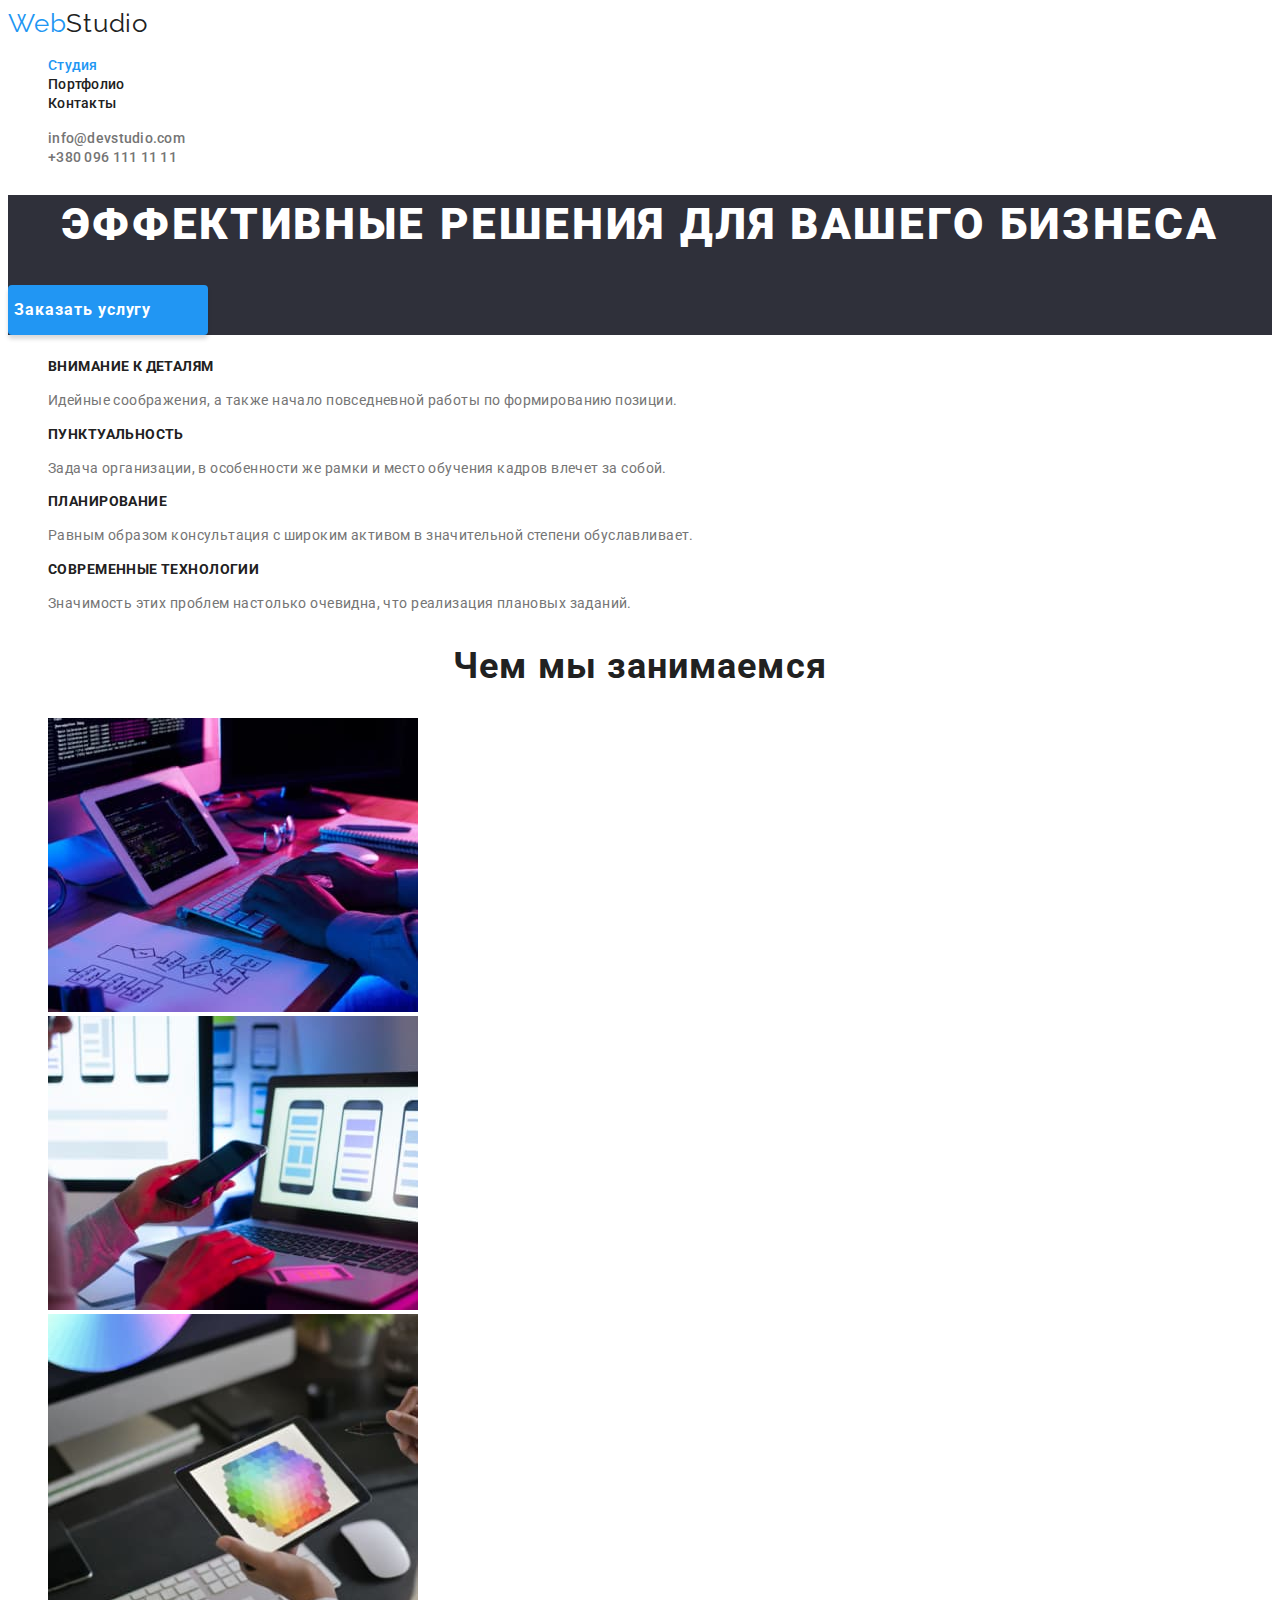
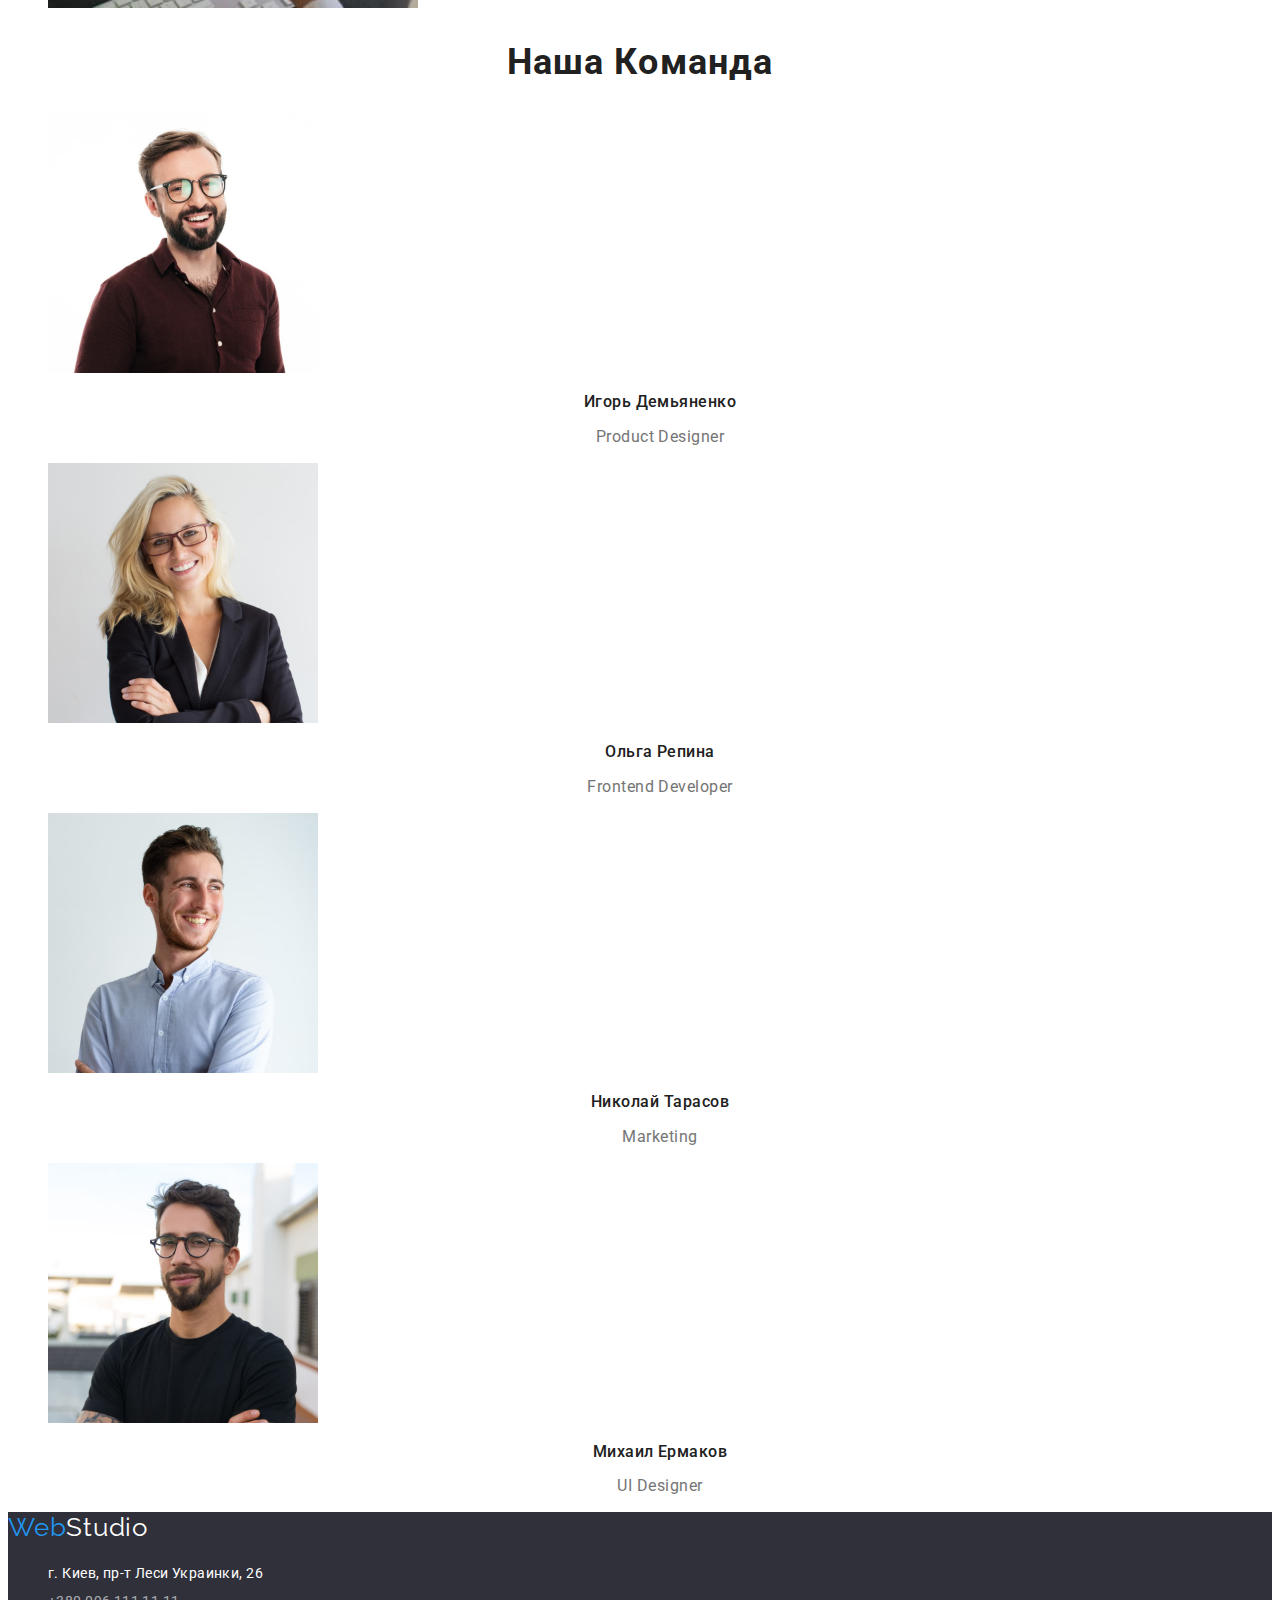
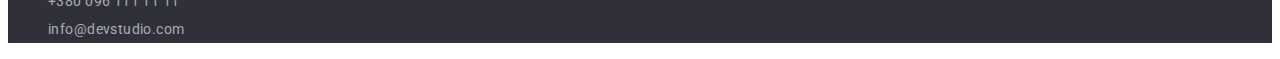
<file: index.html>
<!DOCTYPE html>
<html lang="en">
<head>
  <meta charset="UTF-8">
  <meta http-equiv="X-UA-Compatible" content="IE=edge">
  <meta name="viewport" content="width=device-width, initial-scale=1.0">
  <title>Студія</title>
  <link href="https://fonts.googleapis.com/css2?family=Raleway:wght@700&family=Roboto:wght@400;500;700;900&display=swap" rel="stylesheet">
  <link rel="stylesheet" href="css/styles.css">
</head>
<body>
  <header>
    <!--logo-->
    <nav>
    <a href="index.html" class="logo"><span class="blue">Web</span><span class="logo">Studio</span></a>
      <ul class="dot-hide">
        <li><a href="index.html" class="navigation blue">Студия</a></li>
        <li><a href="portfolio.html" class="navigation">Портфолио</a></li>
        <li><a href="/" class="navigation">Контакты</a></li>
      </ul>
    </nav>
    <!--telephone mail sec.-->
    <ul class="dot-hide">
      <li>
        <a href="mailto:info@devstudio.com" class="navigation gray">info@devstudio.com</a>
      </li>
      <li>
        <a href="tel:+3800961111111" class="navigation gray">+380 096 111 11 11</a>
      </li>
    </ul>
  </header>
  <main>
    <!--big sec.-->
    <section class="backgroundblk">
      <h1 class="main-statement white">эффективные решения для вашего бизнеса</h1>
      <button type="button" class="large-button-text large-button">Заказать услугу</button>
    </section>
    <!--articles about comp.-->
    <section>
      <h2>
        <ul class="dot-hide articles-header articles-paragraph">
          <li>
            <h3>внимание к деталям</h3>
            <p>Идейные соображения, а также начало повседневной работы по формированию позиции.</p>
          </li>
          <li>
            <h3>пунктуальность</h3>
            <p>Задача организации, в особенности же рамки и место обучения кадров влечет за собой.</p>
          </li>
          <li>
            <h3>планирование</h3>
            <p>Равным образом консультация с широким активом в значительной степени обуславливает.</p>
          </li>
          <li>
            <h3>современные технологии</h3>
            <p>Значимость этих проблем настолько очевидна, что реализация плановых заданий.</p>
          </li>
        </ul>
      </h2>
    </section>
    <!--images-->
    <section>
      <h2 class="header2wwd">Чем мы занимаемся</h2>
      <ul class="dot-hide">
        <li><img src="images/hero/box1.jpg" alt="Рабочее место" width="370px" height="294px"></li>
        <li><img src="images/hero/box2.jpg" alt="Работа над дизайном" width="370px" height="294px"></li>
        <li><img src="images/hero/box3.jpg" alt="Выбор цвета" width="370px" height="294px"></li>
      </ul>
    </section>
    <!--comand sec.-->
    <section>
      <h2 class="header2oc">Наша Команда</h2>
      <ul class="dot-hide team-name job-position">
        <li>
          <img src="images/team/img1.jpg" alt="Игорь Демьяненко" width="270px" height="260">
          <h3>Игорь Демьяненко</h3>
          <p>Product Designer</p>
        </li>
        <li>
          <img src="images/team/img2.jpg" alt="Ольга Репина" width="270px" height="260">
          <h3>Ольга Репина</h3>
          <p>Frontend Developer</p>
        </li>
        <li>
        <img src="images/team/img3.jpg" alt="Николай Тарасов" width="270px" height="260">
        <h3>Николай Тарасов</h3>
        <p>Marketing</p>
        </li>
        <li>
          <img src="images/team/img4.jpg" alt="Михаил Ермаков" width="270px" height="260">
          <h3>Михаил Ермаков</h3>
          <p>UI Designer</p>
        </li>
      </ul>
    </section>
  </main>
  <footer class="backgroundblk">
    <a href="index.html" class="logo"><span class="blue">Web</span><span class="logo white">Studio</span></a>
    <address class="font-style-none">
    <ul class="dot-hide">
      <li>
        <a href="https://www.google.com/maps/search/%D0%BC%D1%96%D1%81%D1%82%D0%BE+%D0%BA%D0%B8%D1%97%D0%B2+%D0%BF%D1%80%D0%BE%D1%81%D0%BF%D0%B5%D0%BA%D1%82+%D0%BB%D0%B5%D1%81%D1%96+%D1%83%D0%BA%D1%80%D0%B0%D1%97%D0%BD%D0%BA%D0%B8+%D0%B1%D1%83%D0%B4%D0%B8%D0%BD%D0%BE%D0%BA+26/@50.4267002,30.536354,17z/data=!3m1!4b1" class="footer-adress">г. Киев, пр-т Леси Украинки, 26</a>
      </li>
      <li>
        <a href="tel:+3800961111111" class="footer-nav">+380 096 111 11 11</a>
      </li>
      <li>
        <a href="mailto:info@devstudio.com" class="footer-nav">info@devstudio.com</a>
      </li>
    </ul>
    </address>
  </footer>
</body>
</html>
</file>
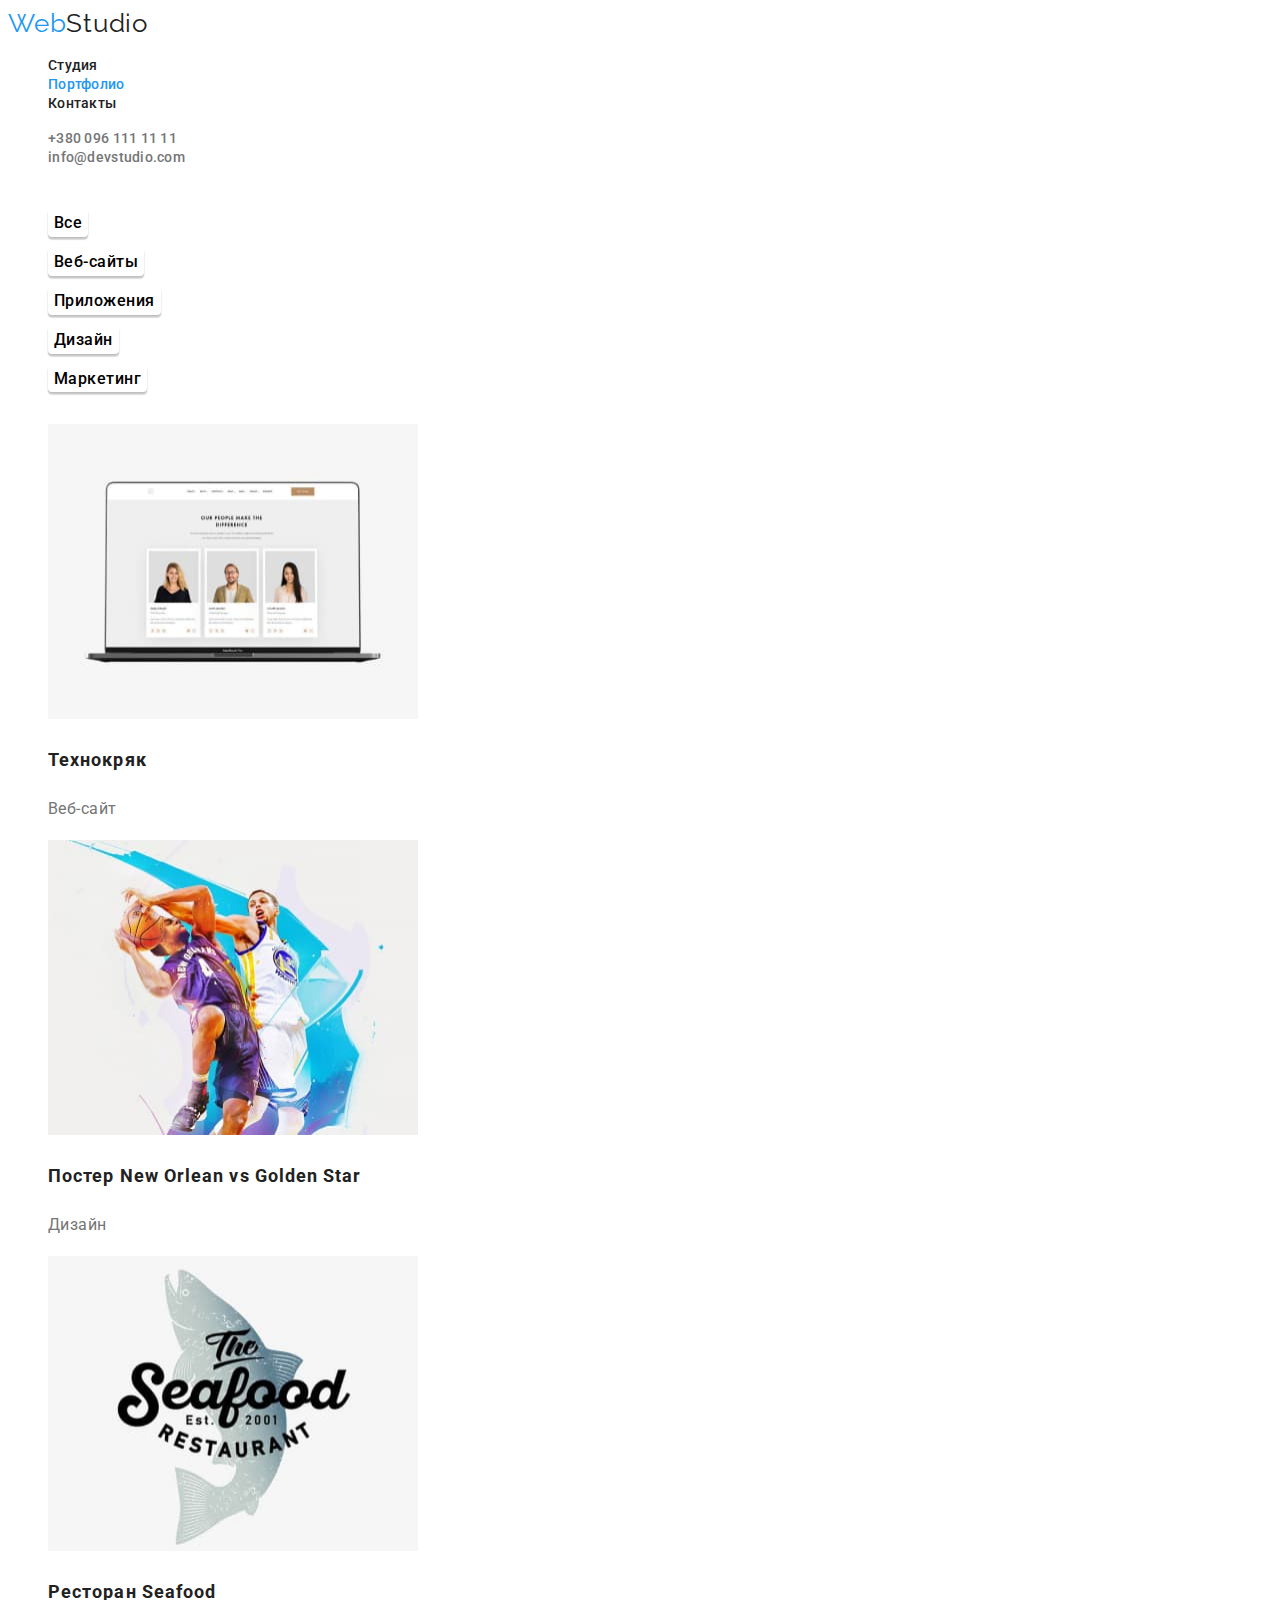
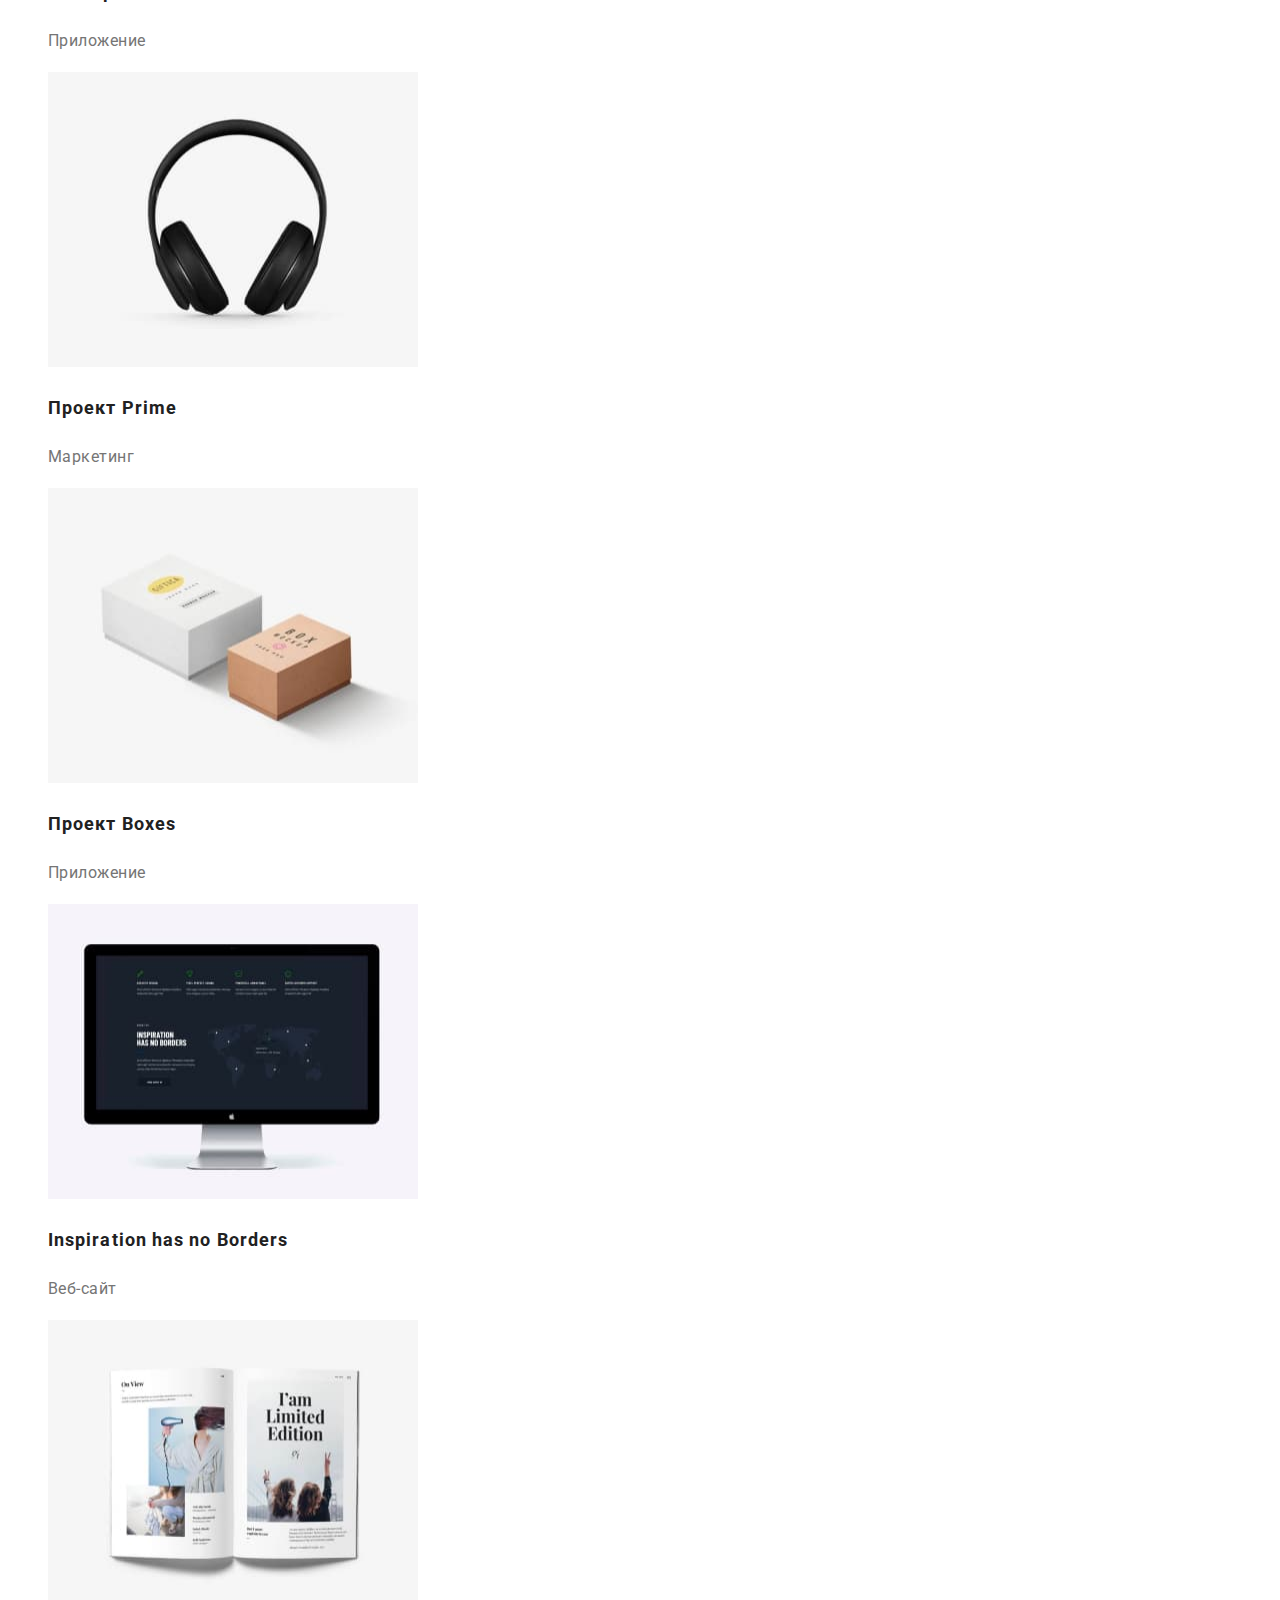
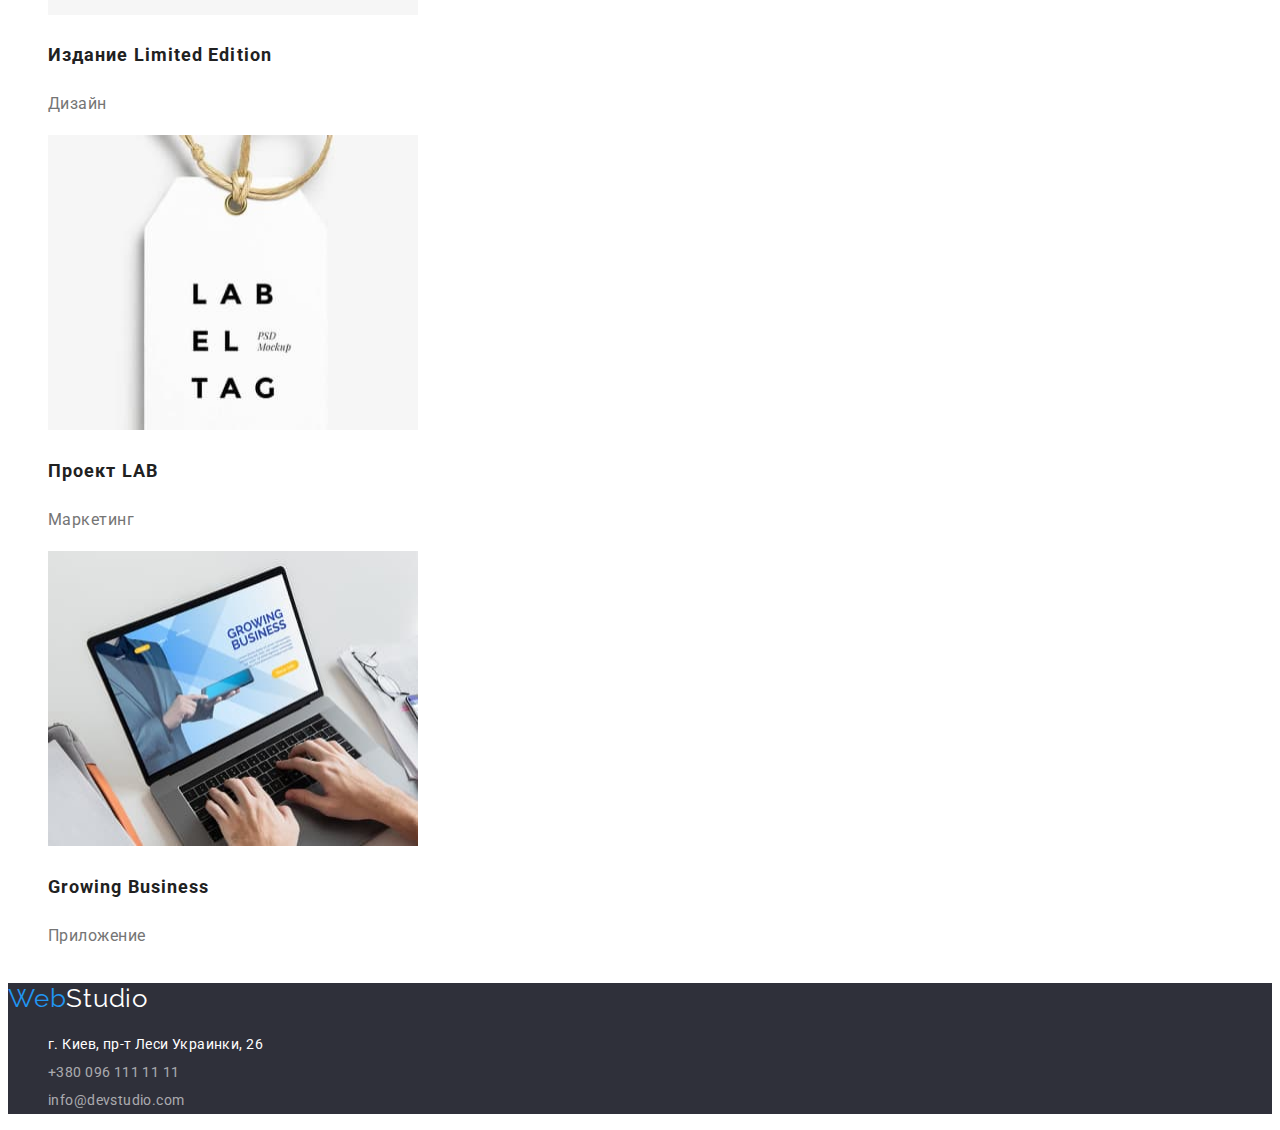
<file: portfolio.html>
<!DOCTYPE html>
<html lang="en">
<head>
    <meta charset="UTF-8">
    <meta http-equiv="X-UA-Compatible" content="IE=edge">
    <meta name="viewport" content="width=device-width, initial-scale=1.0">
    <title>Portfolio</title>
    <link href="https://fonts.googleapis.com/css2?family=Raleway:wght@700&family=Roboto:wght@400;500;700;900&display=swap" rel="stylesheet">
    <link rel="stylesheet" href="css/styles.css">
</head>
<body>
    <header>
        <!--logo-->
        <nav>
        <a href="index.html" class="logo"><span class="blue">Web</span><span class="logo">Studio</span></a>
          <ul class="dot-hide">
            <li><a href="index.html" class="navigation">Студия</a></li>
            <li><a href="portfolio.html" class="navigation blue">Портфолио</a></li>
            <li><a href="/" class="navigation">Контакты</a></li>
          </ul>
        </nav>
        <!--telephone mail sec.-->
        <ul class="dot-hide">
          <li>
            <a href="tel:+3800961111111" class="navigation gray">+380 096 111 11 11</a>
          </li>
          <li>
            <a href="mailto:info@devstudio.com" class="navigation gray">info@devstudio.com</a>
          </li>
        </ul>
      </header>
    <main>
        <!--button sec.-->
        <section>
          <h1>
                <ul class="dot-hide small-button-text small-button">
                    <li><button type="button">Все</button></li>
                    <li><button type="button">Веб-сайты</button></li>
                    <li><button type="button">Приложения</button></li>
                    <li><button type="button">Дизайн</button></li>
                    <li><button type="button">Маркетинг</button></li>
                </ul>
            <!--product sec.-->
          <ul class="dot-hide product-header product-parafraph">
            <li>
              <img src="images/shop_block/img5.jpg" alt="Дизайн Технокряк" width="370px" height="295">
              <h2>Технокряк</h2>
              <p>Веб-сайт</p>
            </li>
            <li>
                <img src="images/shop_block/img6.jpg" alt="Постер дизайна" width="370px" height="295">
                <h2>Постер New Orlean vs Golden Star</h2>
                <p>Дизайн</p>
              </li>
              <li>
                <img src="images/shop_block/img7.jpg" alt="Псотер ресторана" width="370px" height="295">
                <h2>Ресторан Seafood</h2>
                <p>Приложение</p>
              </li>
              <li>
                <img src="images/shop_block/img8.jpg" alt="Наушники" width="370px" height="295">
                <h2>Проект Prime</h2>
                <p>Маркетинг</p>
              </li>
              <li>
                <img src="images/shop_block/img9.jpg" alt="Внешний вид боксов" width="370px" height="295">
                <h2>Проект Boxes</h2>
                <p>Приложение</p>
              </li>
              <li>
                <img src="images/shop_block/img10.jpg" alt="Дизайн Inspiration has no Borders" width="370px" height="295">
                <h2>Inspiration has no Borders</h2>
                <p>Веб-сайт</p>
              </li>
              <li>
                <img src="images/img11.jpg" alt="Журнал I'am Limited Edition" width="370px" height="295">
                <h2>Издание Limited Edition</h2>
                <p>Дизайн</p>
              </li>
              <li>
                <img src="images/shop_block/img12.jpg" alt="Лейбл Lab" width="370px" height="295">
                <h2>Проект LAB</h2>
                <p>Маркетинг</p>
              </li>
              <li>
                <img src="images/shop_block/img13.jpg" alt="Дизайн Growing Business" width="370px" height="295">
                <h2>Growing Business</h2>
                <p>Приложение</p>
              </li>
          </ul>
        </h1>
        </section>
    </main>
    <footer class="backgroundblk">
      <a href="index.html" class="logo"><span class="blue">Web</span><span class="logo white">Studio</span></a>
        <address class="font-style-none">
        <ul class="dot-hide">
          <li>
            <a href="https://www.google.com/maps/search/%D0%BC%D1%96%D1%81%D1%82%D0%BE+%D0%BA%D0%B8%D1%97%D0%B2+%D0%BF%D1%80%D0%BE%D1%81%D0%BF%D0%B5%D0%BA%D1%82+%D0%BB%D0%B5%D1%81%D1%96+%D1%83%D0%BA%D1%80%D0%B0%D1%97%D0%BD%D0%BA%D0%B8+%D0%B1%D1%83%D0%B4%D0%B8%D0%BD%D0%BE%D0%BA+26/@50.4267002,30.536354,17z/data=!3m1!4b1" class="footer-adress">г. Киев, пр-т Леси Украинки, 26</a>
          </li>
          <li>
            <a href="tel:+3800961111111" class="footer-nav">+380 096 111 11 11</a>
          </li>
          <li>
            <a href="mailto:info@devstudio.com" class="footer-nav">info@devstudio.com</a>
          </li>
        </ul>
        </address>
      </footer>
</body>
</html>
</file>
<file: css/styles.css>
:root{
    --brand-color-black: #212121;
    --brand-color-blue: #2196F3;
    --brand-color-gray: #757575;
    --brand-color-white: #ffffff;
    --background-color: #2F303A;
}

body { 
    font-family: 'Roboto', sans-serif;
    color: var(--brand-color-black)
}

.logo {
    font-family: 'Raleway';
    font-size: 26px;
    line-height: 1.19;
    letter-spacing: 0.03em;
    text-decoration: none;
    color: var(--brand-color-black);
}

.dot-hide > li {
    list-style-type: none; 
}

.navigation {
    font-weight: 500;
    font-size: 14px;
    line-height: 1.14;
    letter-spacing: 0.02em;
    text-decoration: none;
    color: var(--brand-color-black);
}

.navigation:hover,
.navigation:focus {
color: var(--brand-color-blue);
}

.main-statement{
    font-weight: 900;
    font-size: 44px;
    line-height: 1.36;
    text-align: center;
    letter-spacing: 0.06em;
    text-transform: uppercase;
}

.large-button-text {
    font-family: 'roboto', sans-serif;
    font-weight: 700;
    font-size: 16px;
    line-height: 1.87;
    display: flex;
    align-items: center;
    text-align: center;
    letter-spacing: 0.06em;
    color: var(--brand-color-white);
}
.large-button {
    background-color: var(--brand-color-blue);
    box-shadow: 0px 4px 4px rgba(0, 0, 0, 0.15);
    border-radius: 4px;
    border: 0px; 
    width: 200px;
    height: 50px;
}

.small-button-text button{
    font-family: 'roboto', sans-serif;
    font-weight: 500;
    font-size: 16px;
    line-height: 1.62;
    text-align: center;
    letter-spacing: 0.03em;
}
.small-button-text button:hover,
.small-button-text button:focus {
    color: var(--brand-color-white);
}
.small-button button{
    background-color: var(--brand-color-white);
    box-shadow: 0px 3px 1px rgba(0, 0, 0, 0.1), 0px 1px 2px rgba(0, 0, 0, 0.08), 0px 2px 2px rgba(0, 0, 0, 0.12);
    border-radius: 4px;
    border: 0px;
    }

.small-button button:hover,
.small-button button:focus{
    background-color: var(--brand-color-blue);
}

.articles-header h3{
    font-weight: 700;
    font-size: 14px;
    line-height: 1.14;
    letter-spacing: 0.03em;
    text-transform: uppercase;
}

.articles-paragraph p{
    font-weight: 400;
    font-size: 14px;
    line-height: 1.71;
    letter-spacing: 0.03em;
    color: var(--brand-color-gray);
}
.product-header h2 {
    font-weight: 700;
    font-size: 18px;
    line-height: 2;
    letter-spacing: 0.06em;
}
.product-parafraph p{
    font-weight: 400;
    font-size: 16px;
    line-height: 1.87;
    letter-spacing: 0.03em;
    color: var(--brand-color-gray);
}

.header2wwd {
    font-weight: 700;
    font-size: 36px;
    line-height: 1.16;
    text-align: center;
    letter-spacing: 0.03em;
}

.header2oc {
    font-weight: 700;
    font-size: 36px;
    line-height: 1.16;
    text-align: center;
    letter-spacing: 0.03em;
}

.team-name h3{
    font-weight: 500;
    font-size: 16px;
    line-height: 1.18;
    text-align: center;
    letter-spacing: 0.03em;
}

.job-position p{
    font-weight: 400;
    font-size: 16px;
    line-height: 1.18;
    text-align: center;
    letter-spacing: 0.03em;
    color: var(--brand-color-gray);
}

.footer-nav{
    font-weight: 400;
    font-size: 14px;
    line-height: 2;
    letter-spacing: 0.03em;
    color: rgba(255, 255, 255, 0.6);
    text-decoration: none;
}

.footer-adress {
    font-weight: 400;
    font-size: 14px;
    line-height: 2;
    letter-spacing: 0.03em;
    color: var(--brand-color-white);
    text-decoration: none;
}

.font-style-none {
    font-style: normal;
}

.footer-nav:hover,
.footer-nav:focus {
    color: var(--brand-color-blue);
}

.footer-adress:hover,
.footer-adress:focus {
    color: var(--brand-color-blue);
}

.backgroundblk{
background-color: var(--background-color);
}

.blue{
    color: var(--brand-color-blue);
}
.gray{
    color: var(--brand-color-gray);
}
.white{
    color: var(--brand-color-white);
}
</file>
